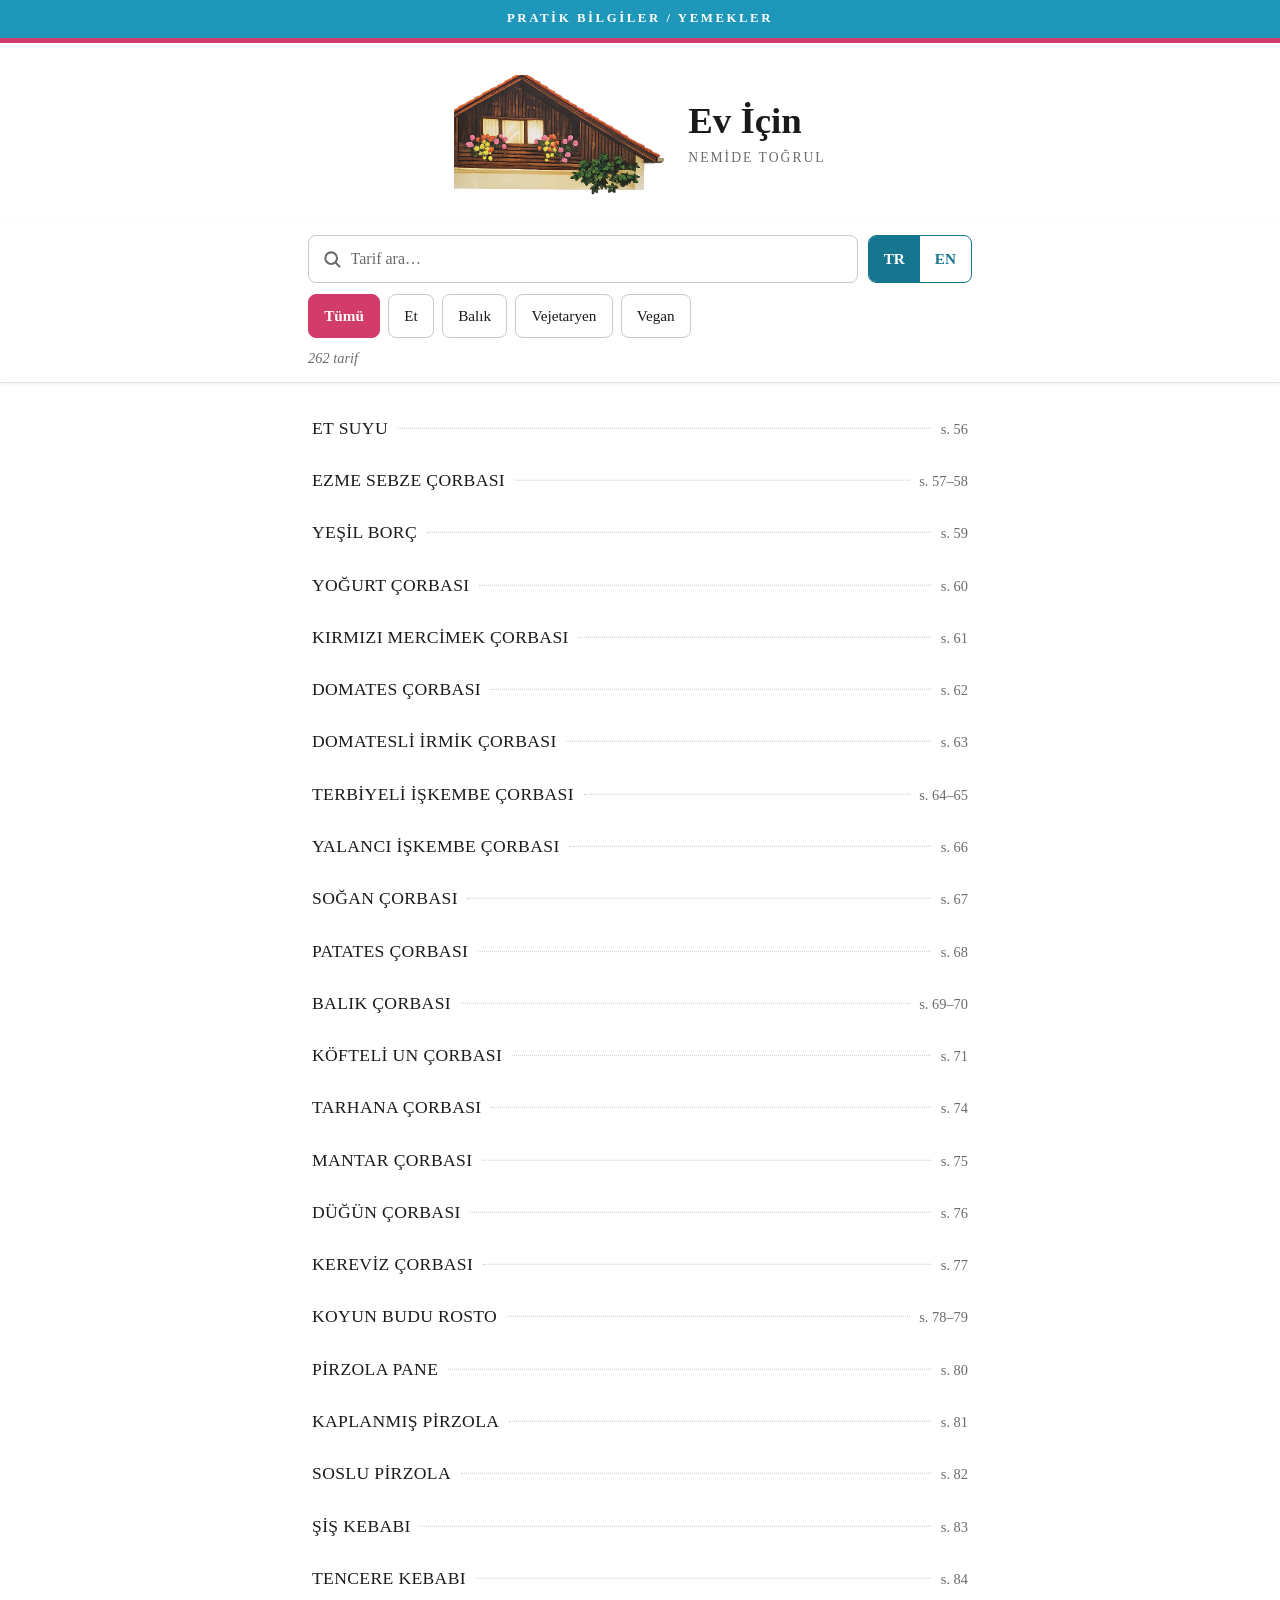
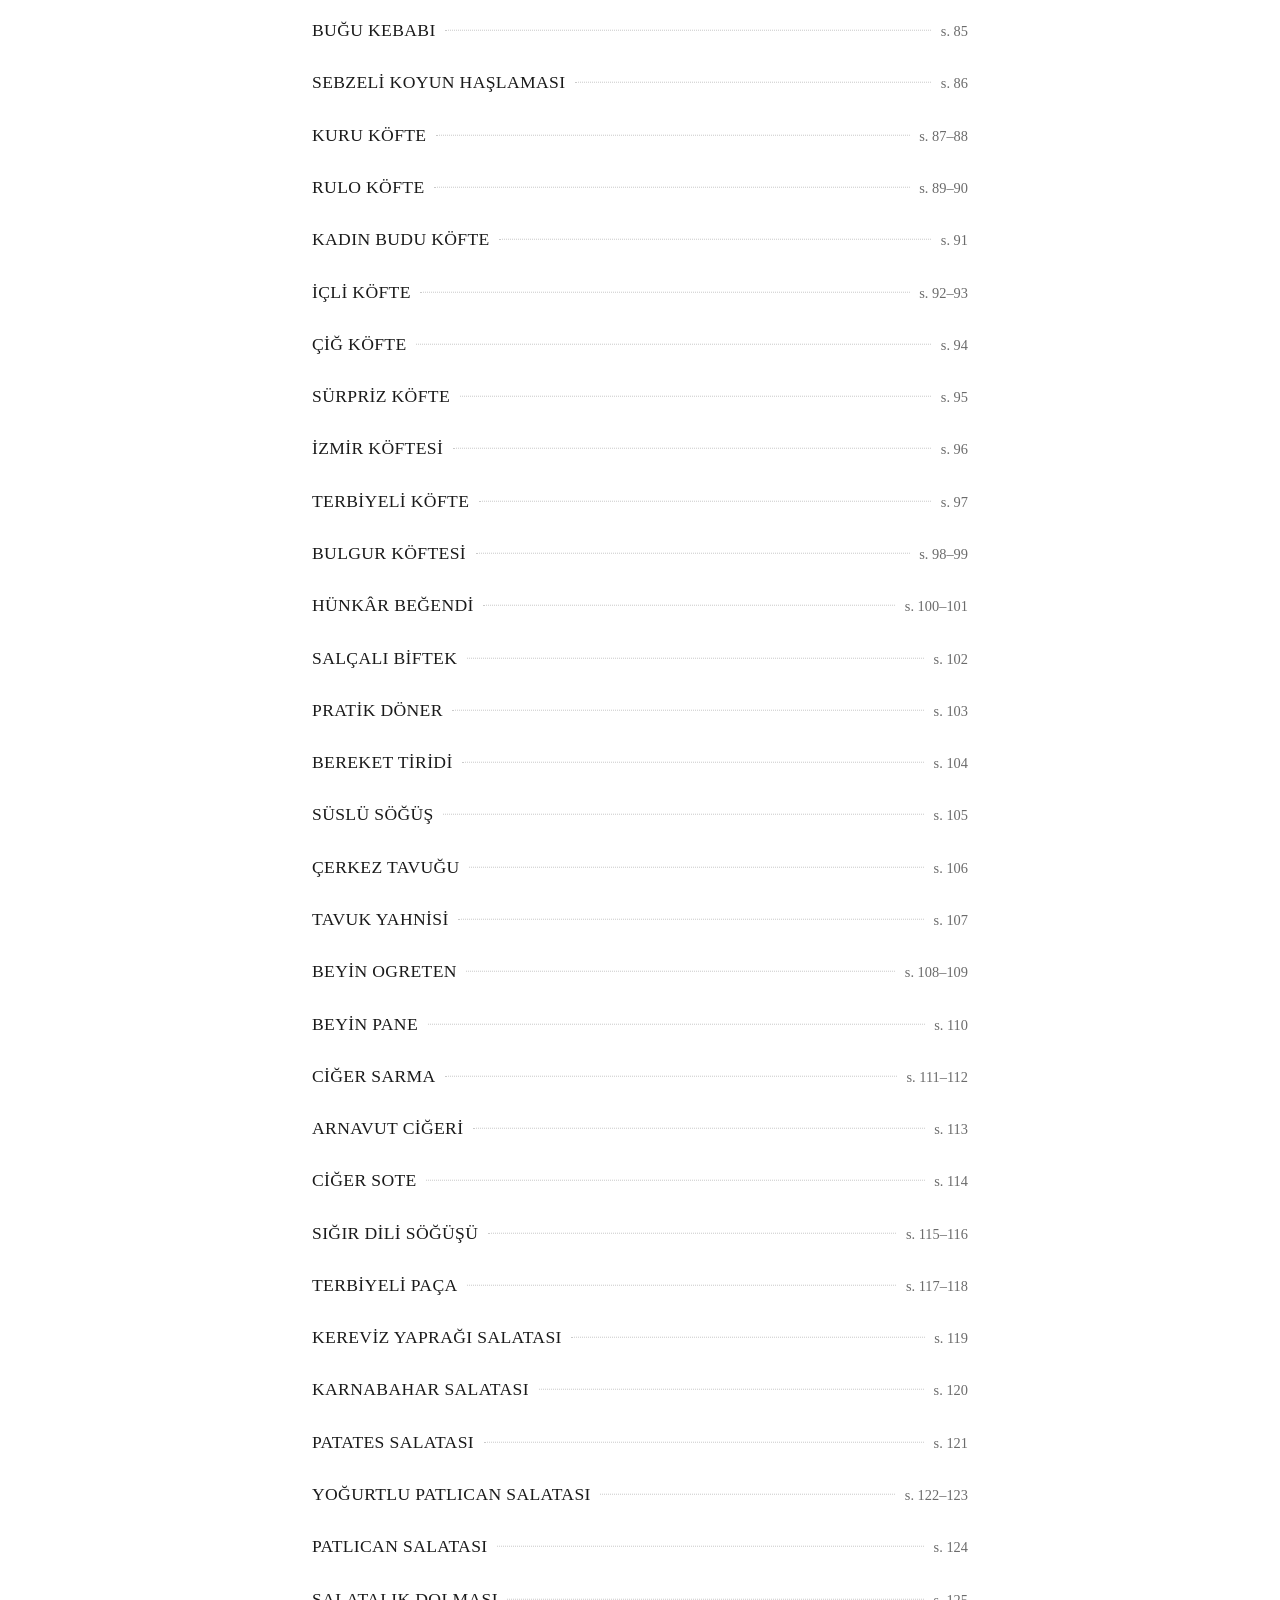
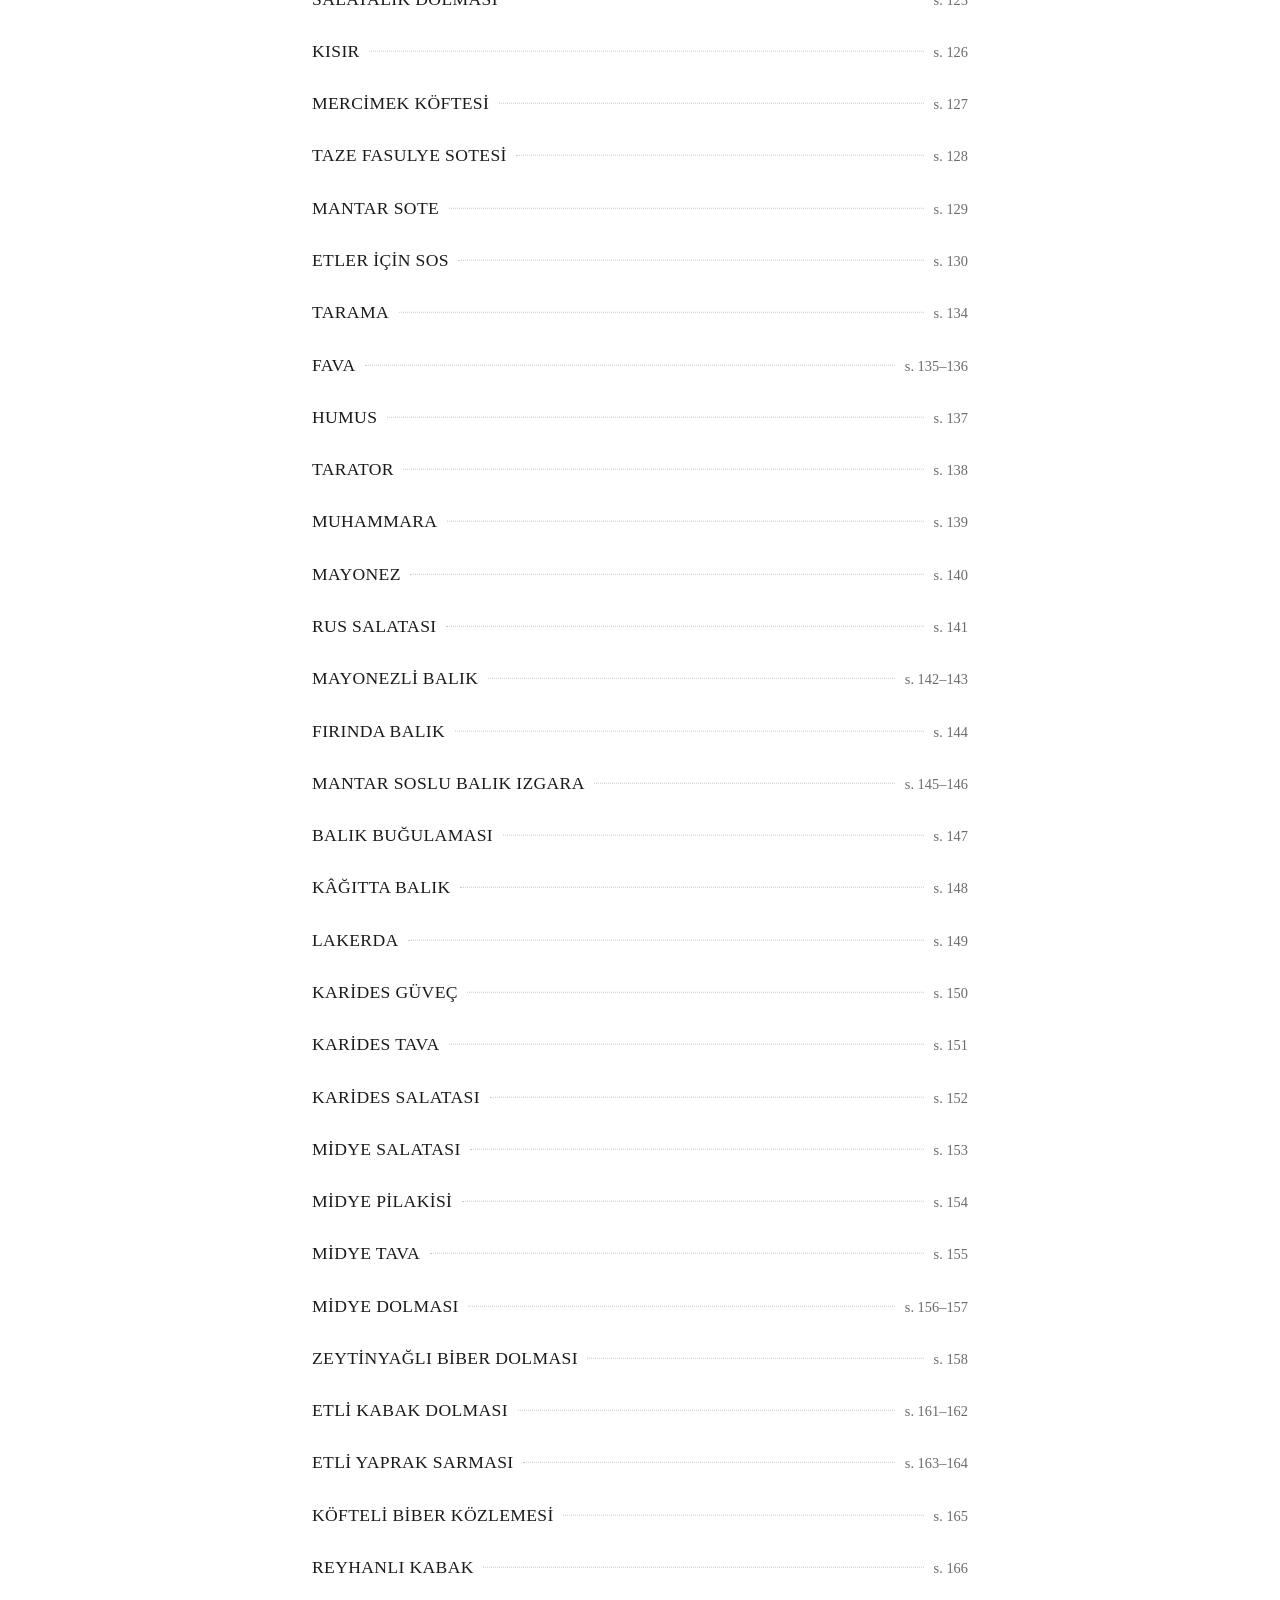
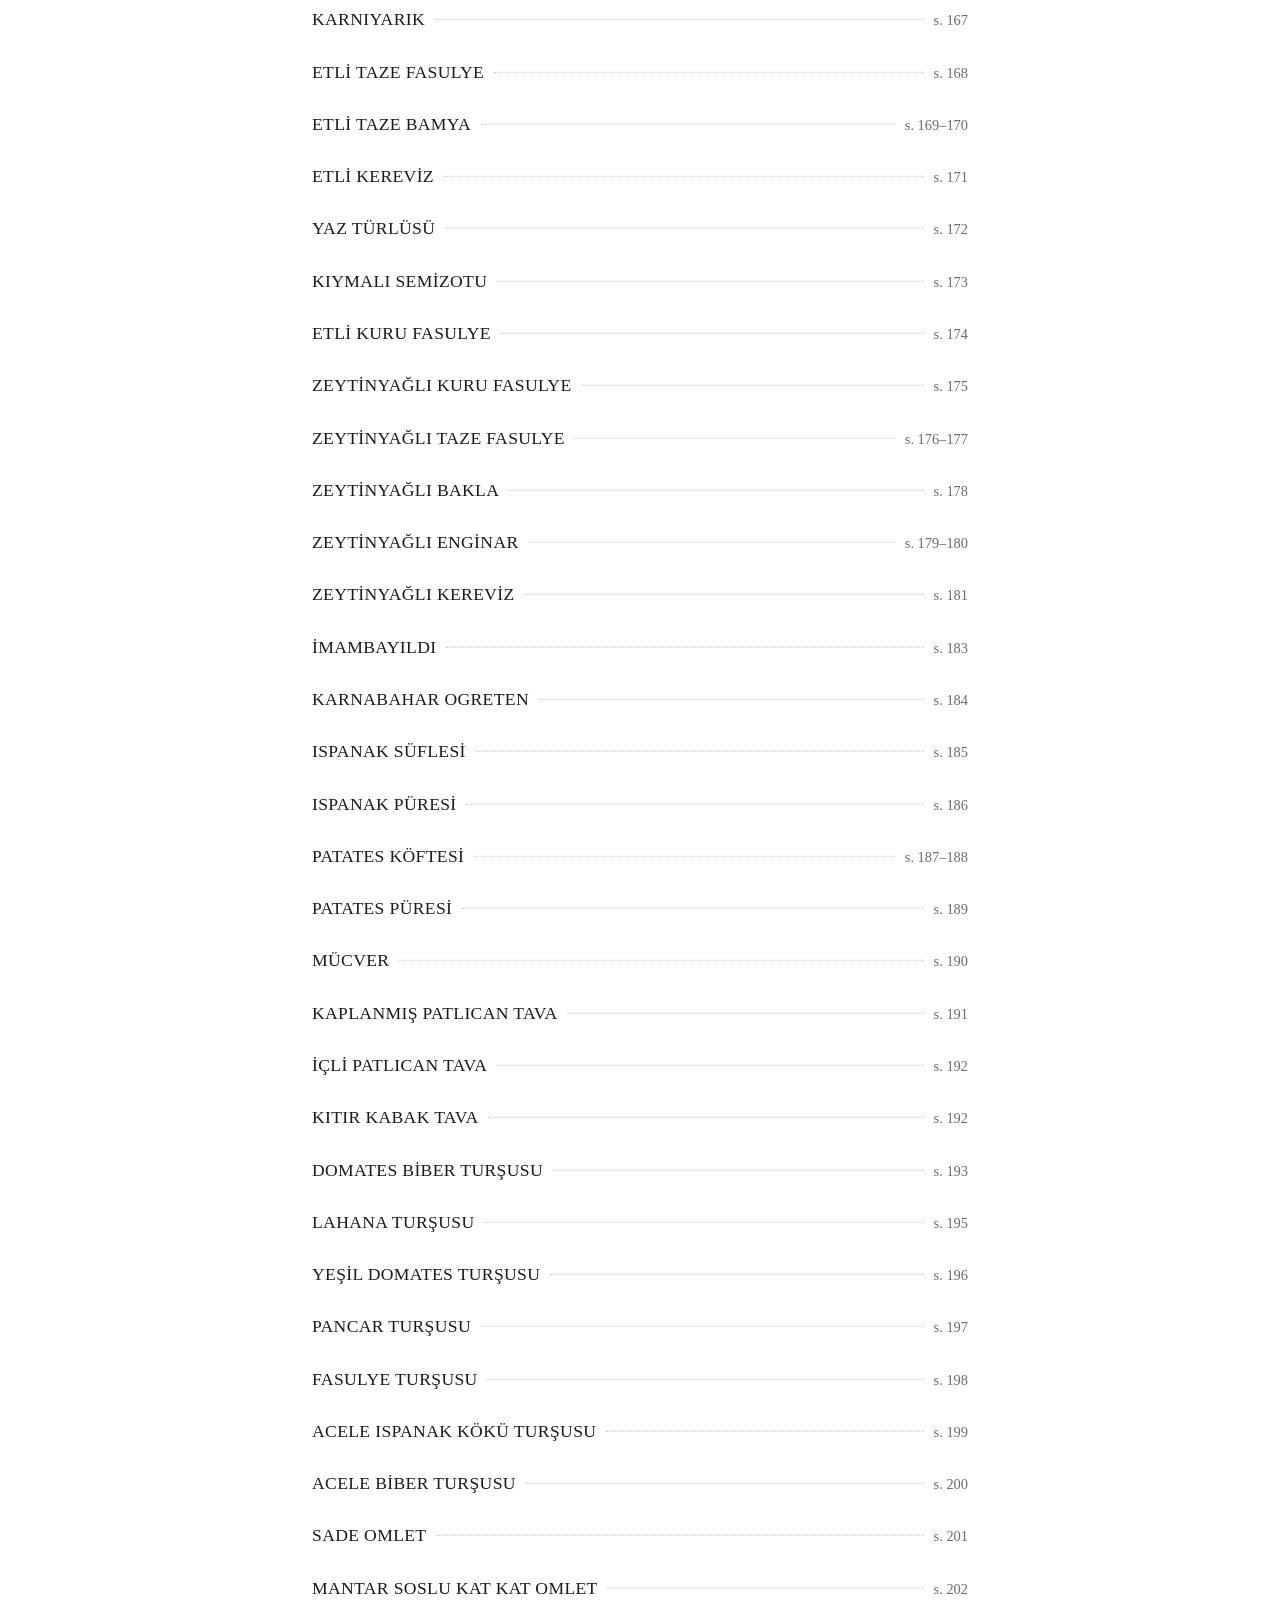
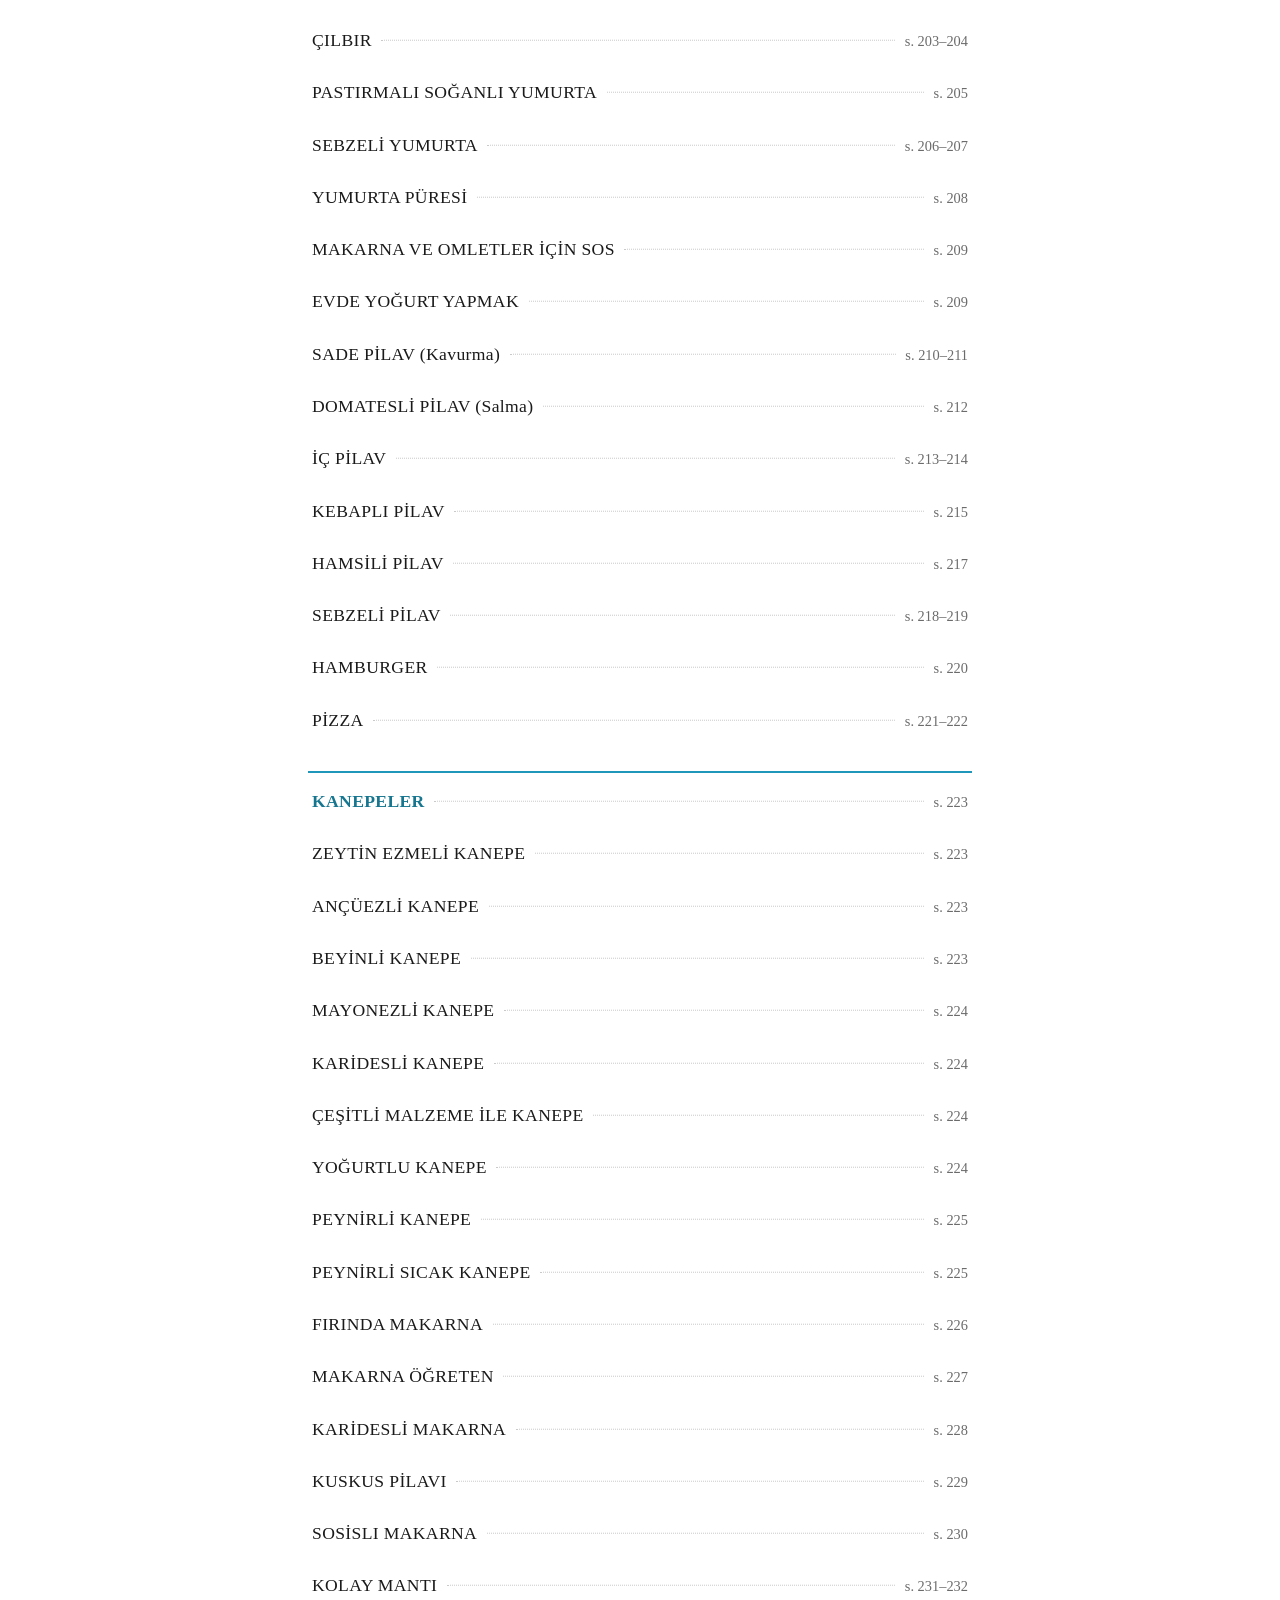
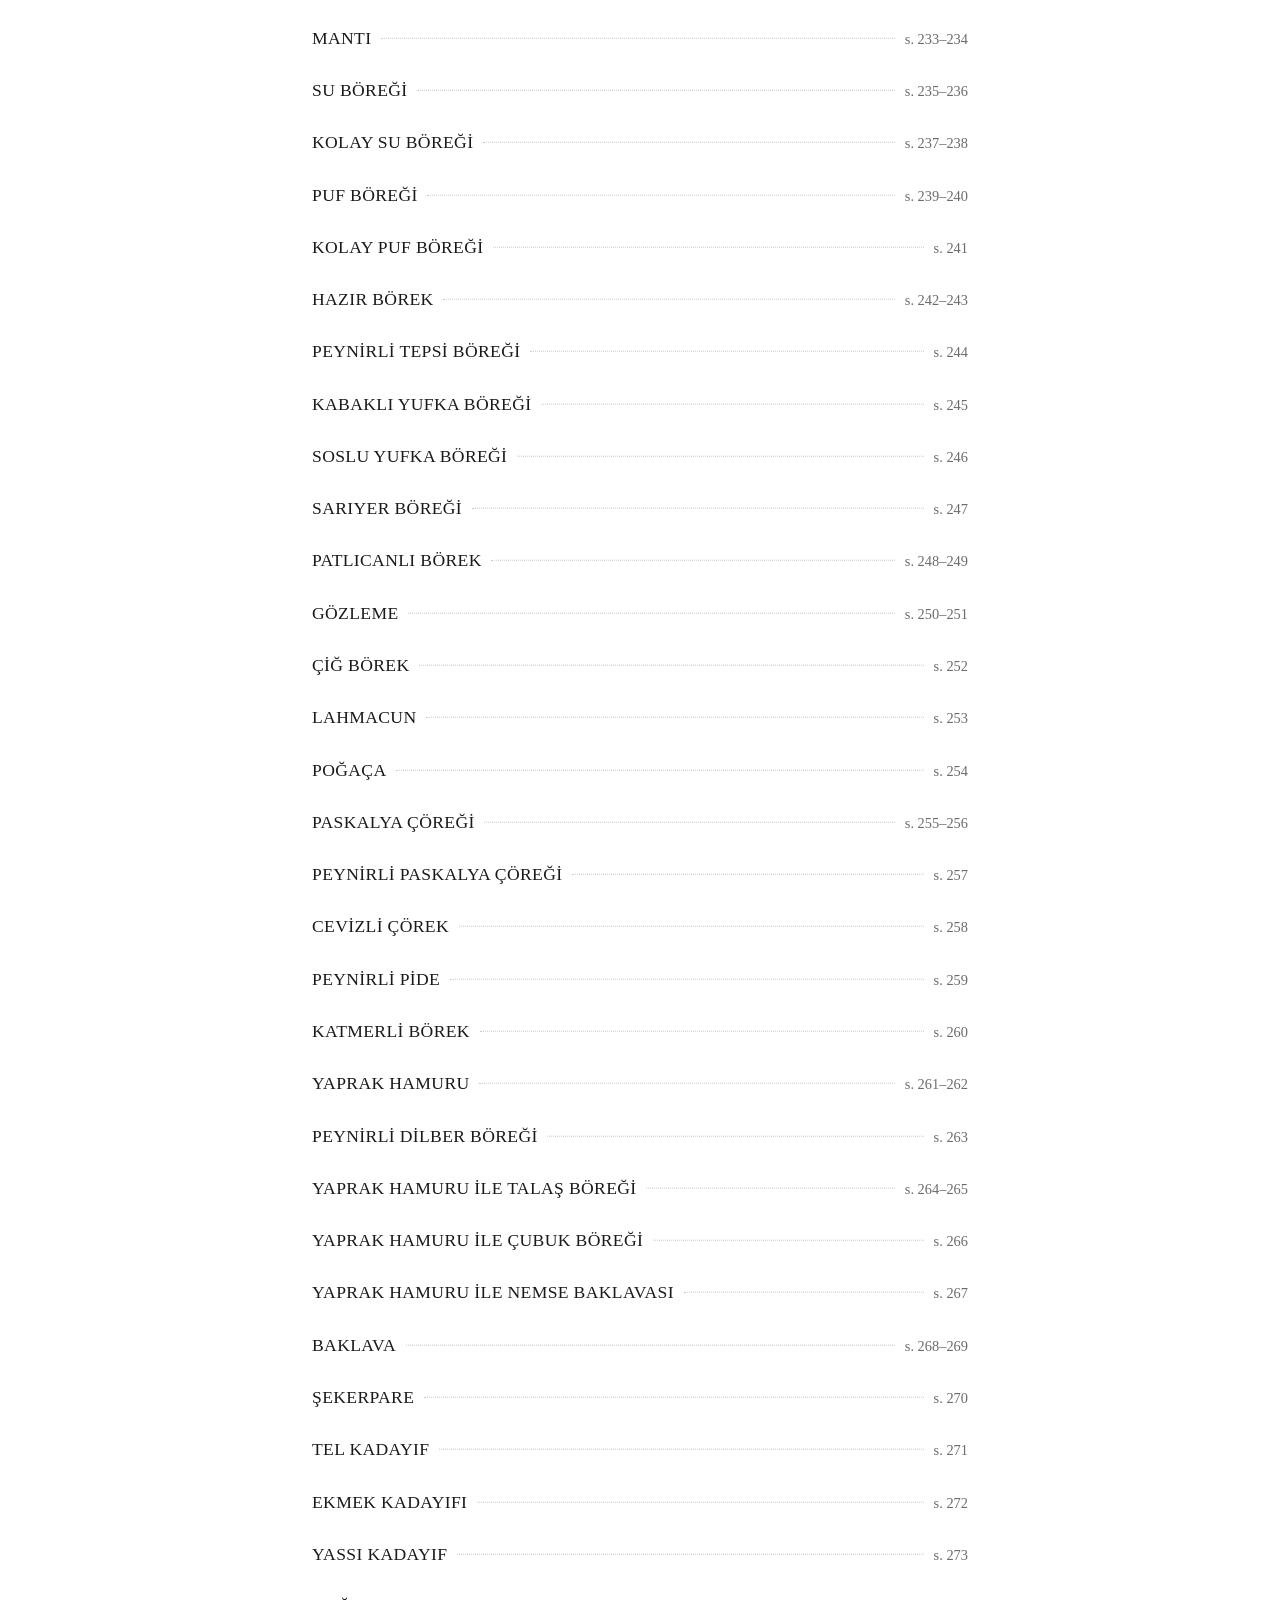
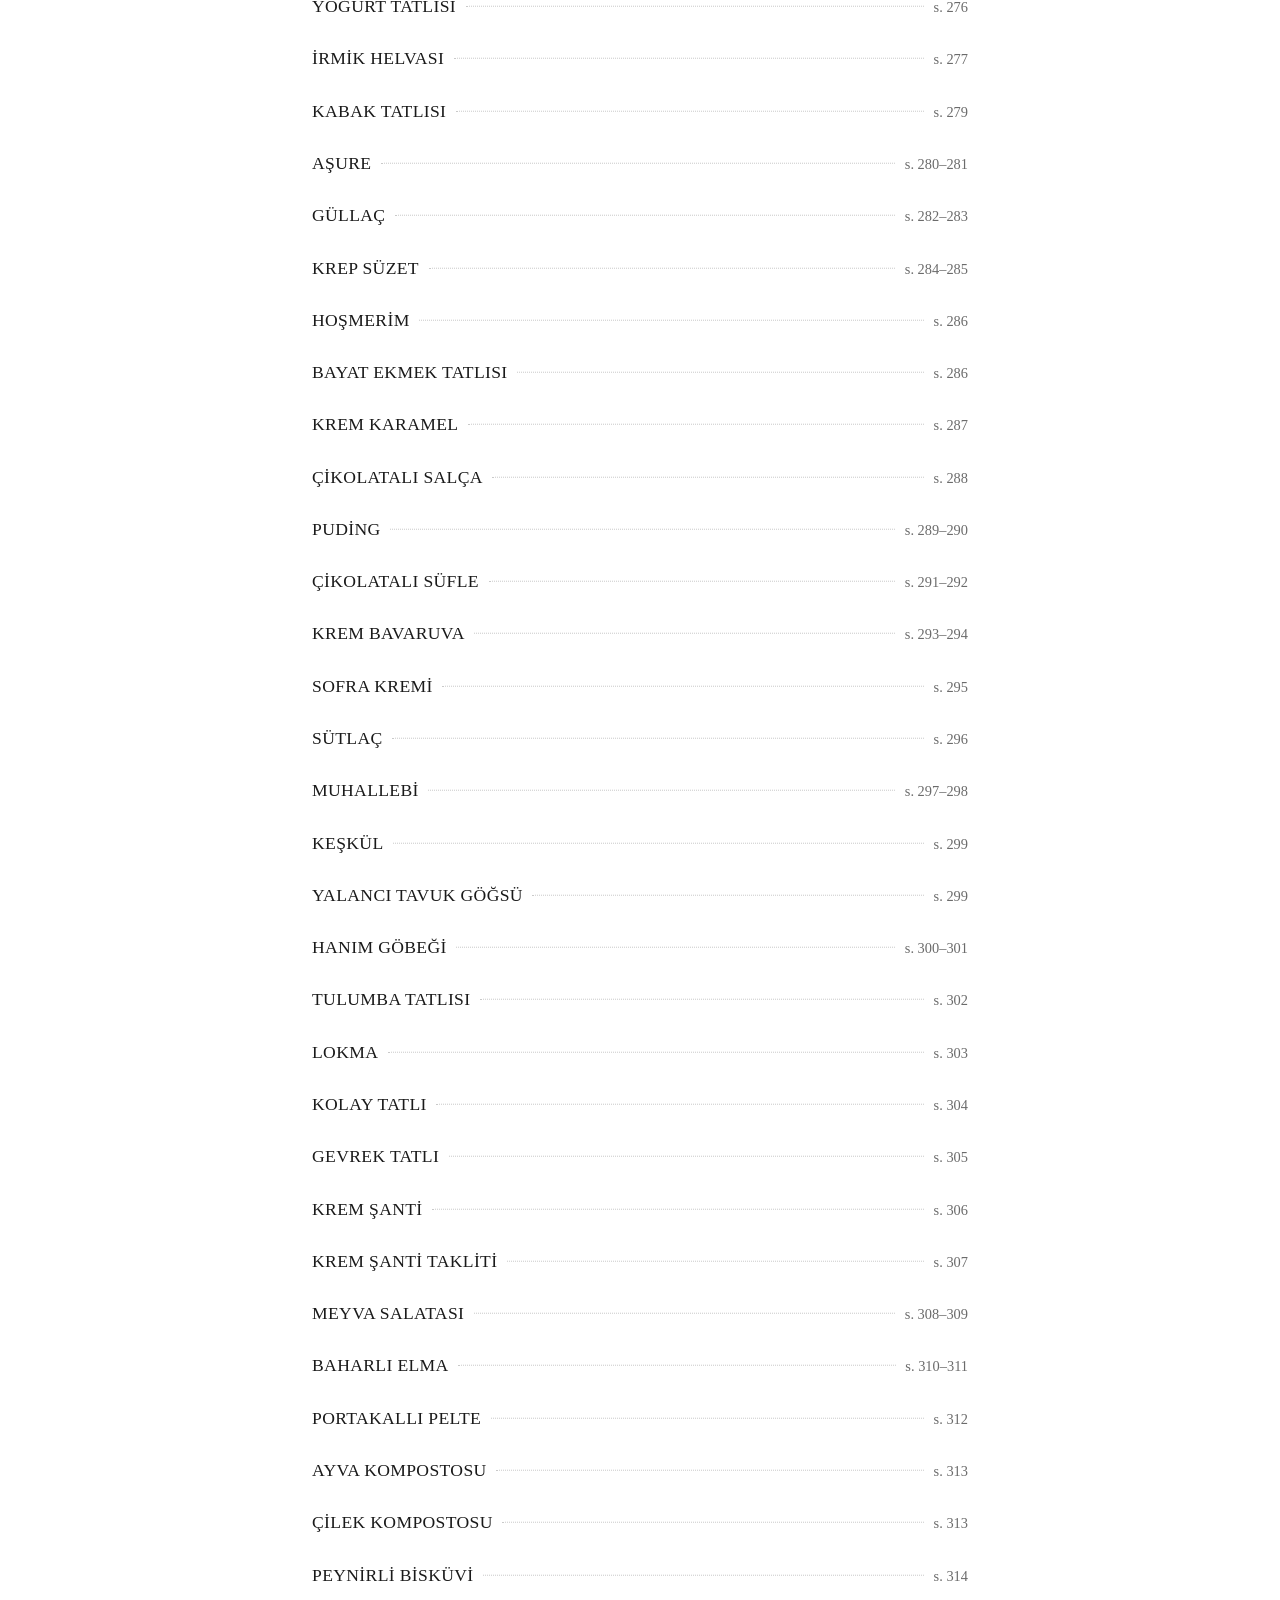
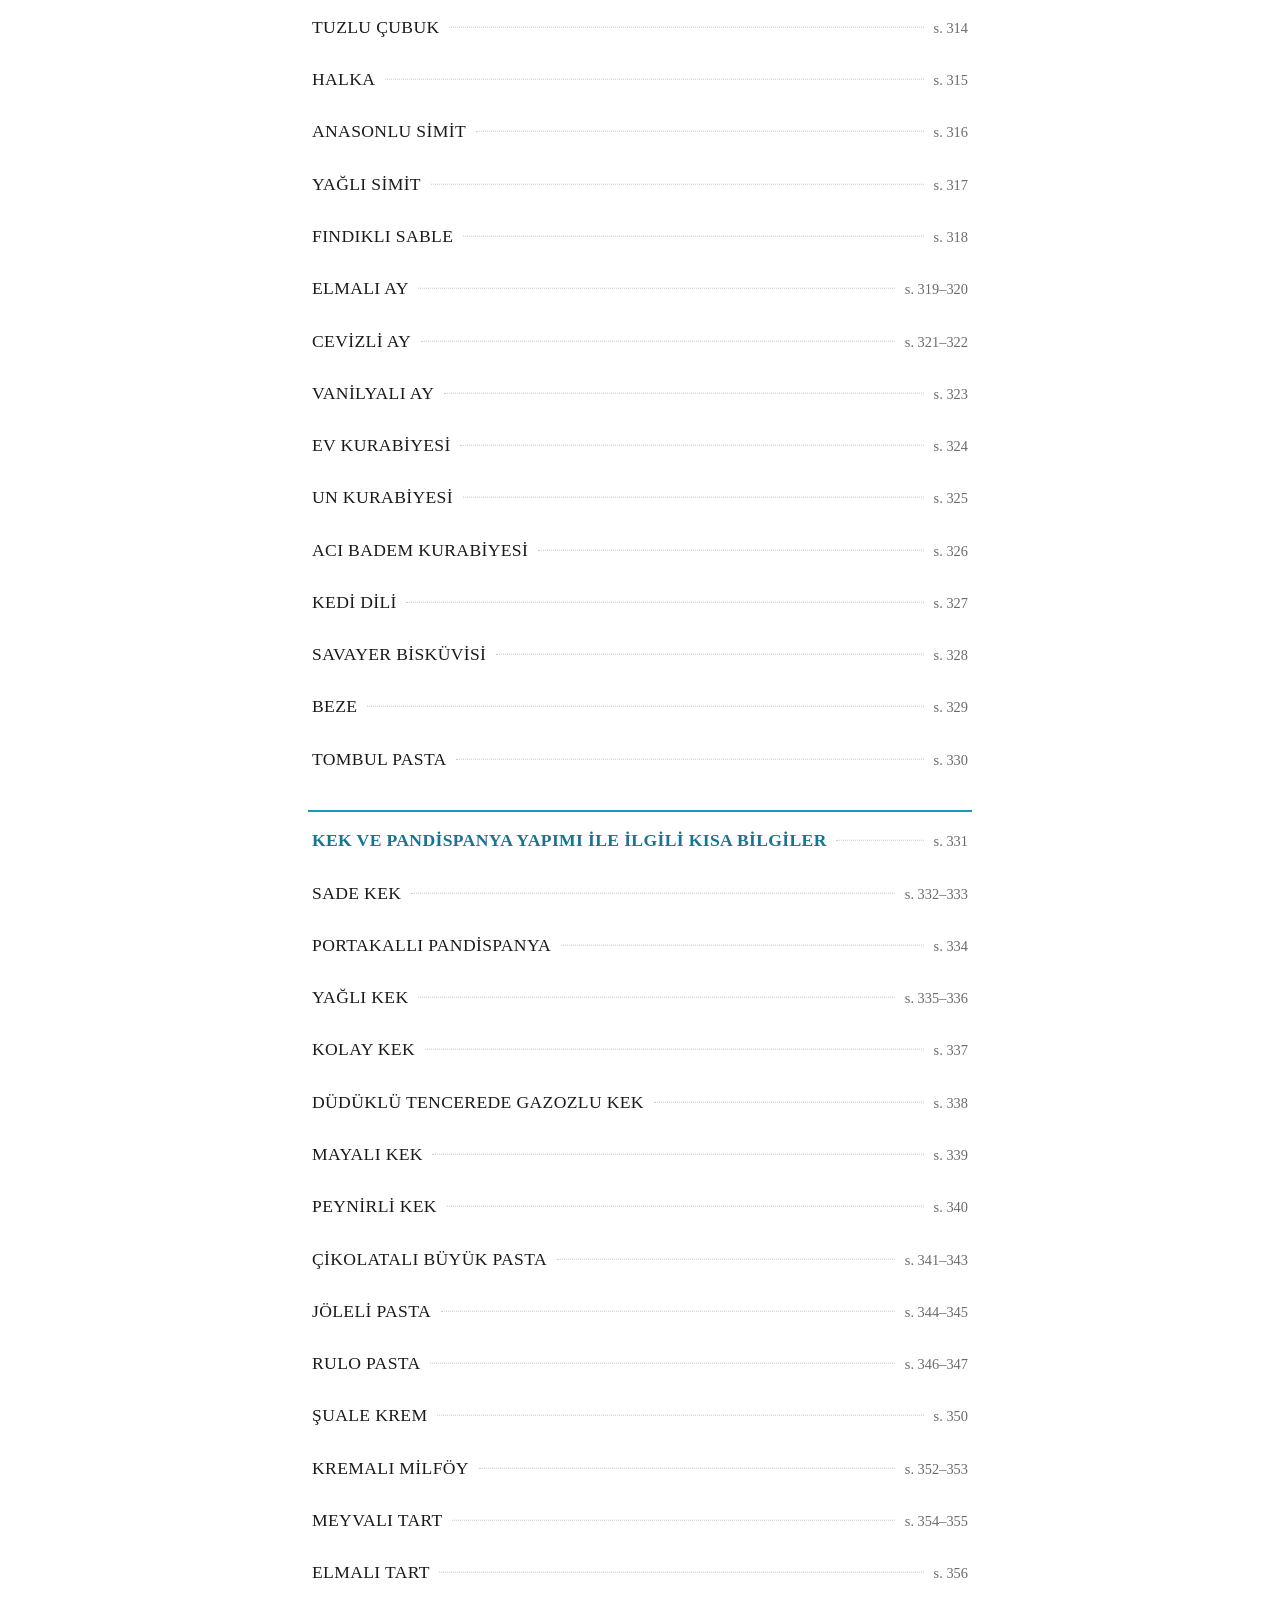
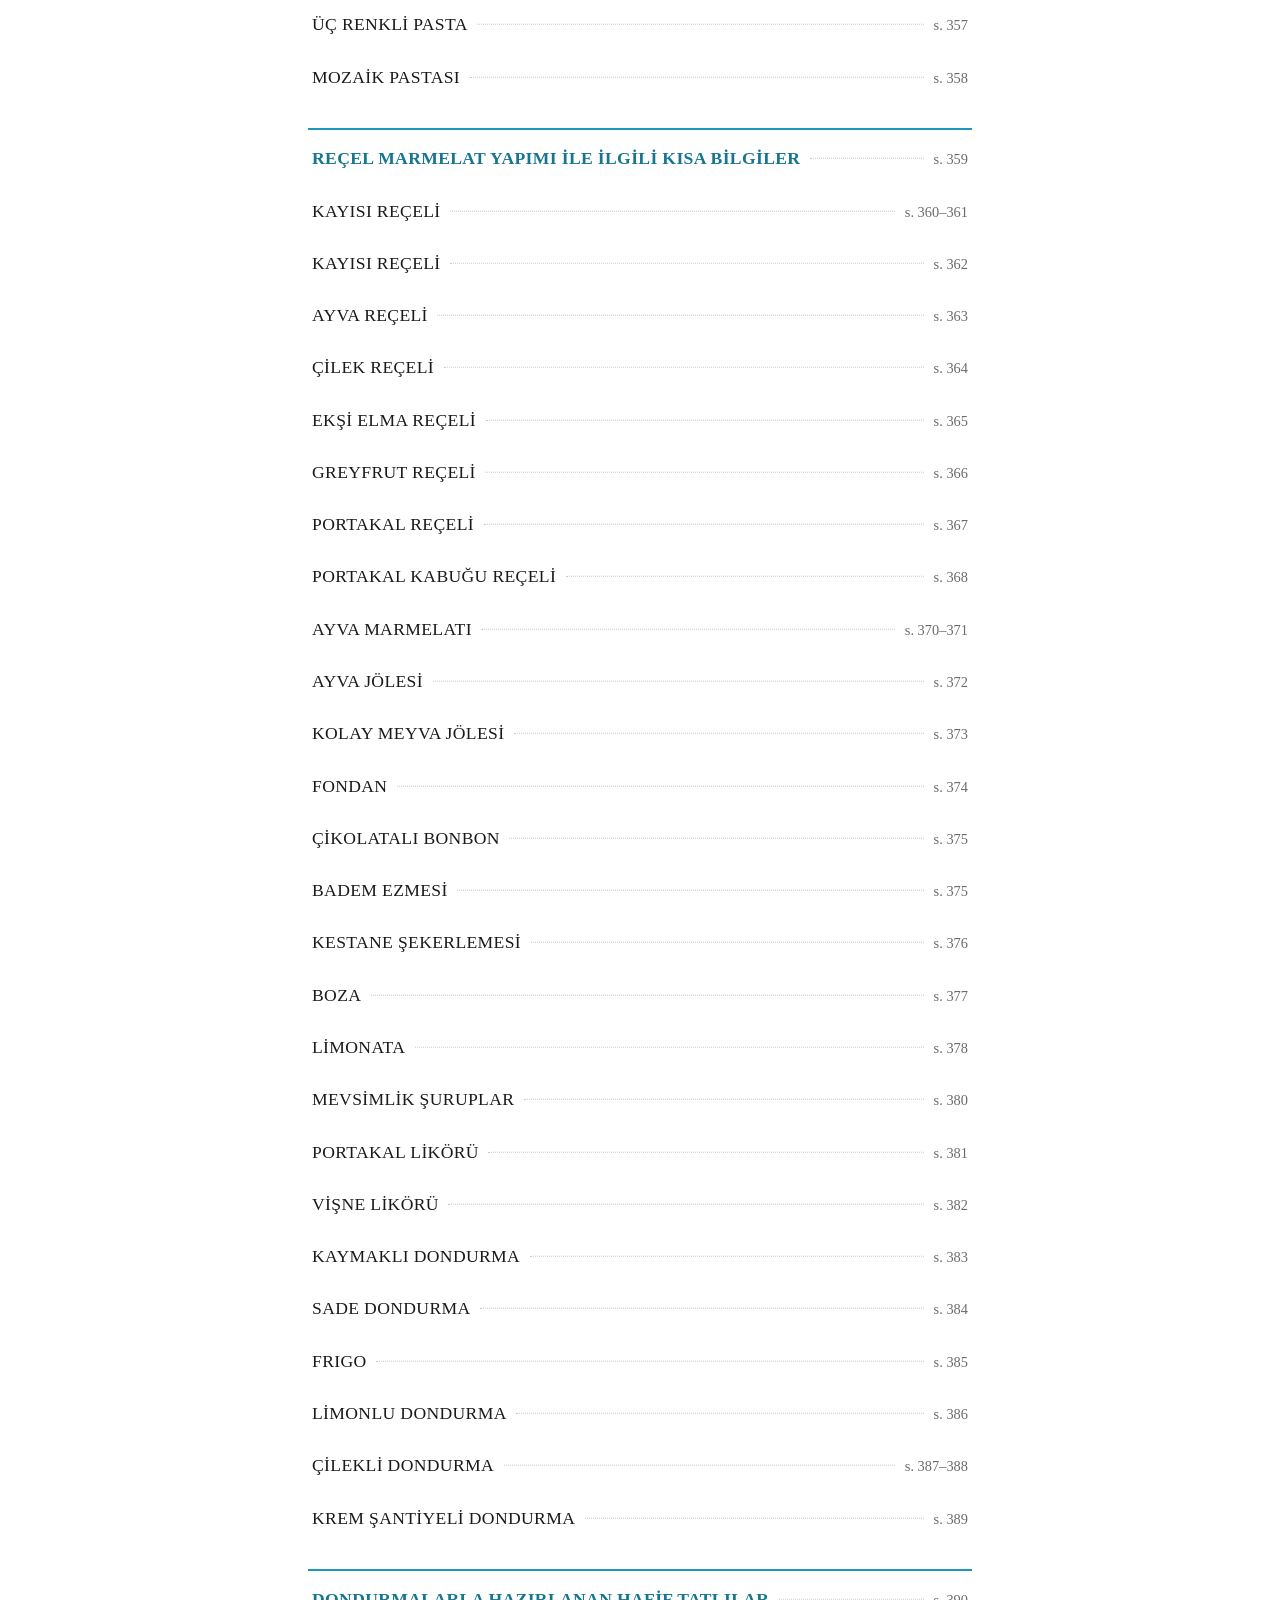
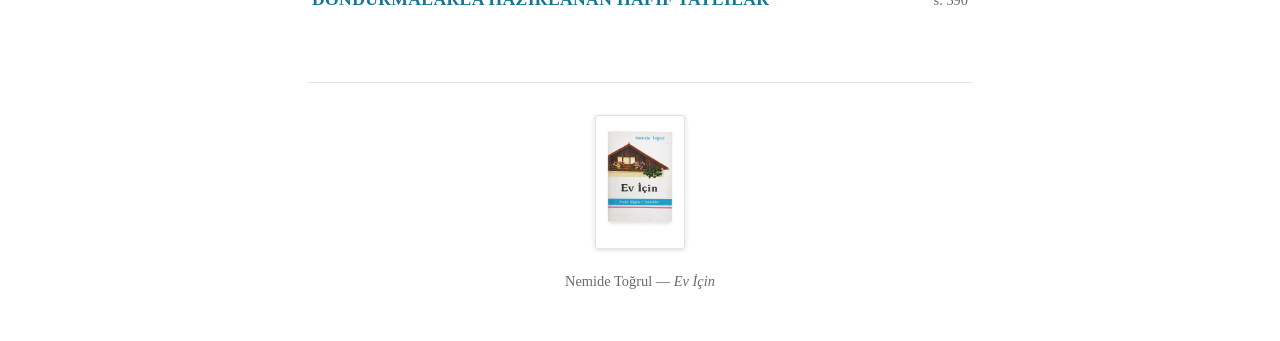
<file: index.html>
<!DOCTYPE html>
<html lang="tr">
<head>
  <meta charset="UTF-8">
  <meta name="viewport" content="width=device-width, initial-scale=1.0">
  <meta name="theme-color" content="#1f97ba">
  <title>Ev İçin</title>
  <link rel="stylesheet" href="style.css">
</head>
<body>
  <div class="band">Pratik Bilgiler / Yemekler</div>
  <div class="wrap">
    <header class="masthead">
      <img src="images/house.png" alt="" class="house-img" aria-hidden="true">
      <div>
        <h1>Ev İçin</h1>
        <p class="masthead-author">Nemide Toğrul</p>
      </div>
    </header>
  </div>

  <div class="toolbar">
    <div class="toolbar-inner">
      <div class="search-row">
        <div class="search-box" role="search">
          <svg class="search-icon" width="20" height="20" viewBox="0 0 24 24" fill="none" stroke="currentColor" stroke-width="2.5" stroke-linecap="round" aria-hidden="true">
            <circle cx="11" cy="11" r="7"></circle>
            <line x1="16.5" y1="16.5" x2="21" y2="21"></line>
          </svg>
          <input type="search" id="search" autocomplete="off" placeholder="Tarif ara…" aria-label="Tarif ara">
          <button type="button" id="search-clear" class="search-clear" aria-label="Aramayı temizle">×</button>
        </div>
        <div class="lang-switch" role="group" aria-label="Dil / Language">
          <button id="btn-tr" class="lang-btn active" aria-pressed="true">TR</button>
          <button id="btn-en" class="lang-btn" aria-pressed="false">EN</button>
        </div>
      </div>
      <div class="filter-row" role="group" aria-label="Yemek türü">
        <button class="filter-btn active" data-filter="all">Tümü</button>
        <button class="filter-btn" data-filter="meat">Et</button>
        <button class="filter-btn" data-filter="fish">Balık</button>
        <button class="filter-btn" data-filter="vegetarian">Vejetaryen</button>
        <button class="filter-btn" data-filter="vegan">Vegan</button>
      </div>
      <p class="result-count" id="result-count" aria-live="polite"></p>
    </div>
  </div>

  <div class="wrap">
    <main>
      <nav class="toc" aria-labelledby="result-count">
        <ol id="recipe-list">
          <li class="loading">Yükleniyor… / Loading…</li>
        </ol>
      </nav>
    </main>
    <footer class="book-footer">
      <img src="images/cover.png" alt="Ev İçin — kitap kapağı" class="cover-thumb" width="90">
      <p>Nemide Toğrul — <em>Ev İçin</em></p>
    </footer>
  </div>

  <script>
    let allRecipes = [];
    let currentLang = 'tr';
    let currentFilter = 'all';
    let currentQuery = '';

    const STRINGS = {
      tr: {
        searchPlaceholder: 'Tarif ara…',
        searchLabel: 'Tarif ara',
        clearLabel: 'Aramayı temizle',
        filterGroup: 'Yemek türü',
        count: n => n === 1 ? '1 tarif' : `${n} tarif`,
        empty: 'Aradığınız tarif bulunamadı.',
        reset: 'Aramayı temizle',
        loadError: 'Tarif listesi yüklenemedi.',
      },
      en: {
        searchPlaceholder: 'Search recipes…',
        searchLabel: 'Search recipes',
        clearLabel: 'Clear search',
        filterGroup: 'Type of dish',
        count: n => n === 1 ? '1 recipe' : `${n} recipes`,
        empty: 'No recipes match your search.',
        reset: 'Clear search',
        loadError: 'Could not load the recipe list.',
      },
    };

    const filterLabels = {
      all:         { tr: 'Tümü',       en: 'All' },
      meat:        { tr: 'Et',         en: 'Meat' },
      fish:        { tr: 'Balık',      en: 'Fish' },
      vegetarian:  { tr: 'Vejetaryen', en: 'Vegetarian' },
      vegan:       { tr: 'Vegan',      en: 'Vegan' },
    };

    try {
      currentLang = localStorage.getItem('evicin-lang') || 'tr';
    } catch (e) {}

    // Fold Turkish diacritics so "corba" finds "ÇORBASI" and vice versa.
    function fold(s) {
      return (s || '')
        .toLocaleLowerCase('tr')
        .replace(/ı/g, 'i')
        .replace(/ş/g, 's')
        .replace(/ğ/g, 'g')
        .replace(/ç/g, 'c')
        .replace(/ö/g, 'o')
        .replace(/ü/g, 'u')
        .normalize('NFD')
        .replace(/[̀-ͯ]/g, '');
    }

    function matchesQuery(r) {
      if (!currentQuery) return true;
      const q = fold(currentQuery);
      return fold(r.name_tr).includes(q) || fold(r.name_en).includes(q);
    }

    function matchesFilter(r) {
      return currentFilter === 'all' || (r.tags || []).includes(currentFilter);
    }

    function pageLabel(r) {
      return r.page_end ? `${r.page}–${r.page_end}` : `${r.page}`;
    }

    function displayName(r) {
      return currentLang === 'tr' ? r.name_tr : r.name_en;
    }

    function render() {
      const t = STRINGS[currentLang];
      const visible = allRecipes.filter(r => matchesQuery(r) && matchesFilter(r));
      const recipeCount = visible.filter(r => r.kind !== 'section').length;
      document.getElementById('result-count').textContent = t.count(recipeCount);

      const list = document.getElementById('recipe-list');
      if (recipeCount === 0) {
        list.innerHTML = `
          <li class="toc-empty">
            <p>${t.empty}</p>
            <button type="button" class="btn-reset" id="btn-reset">${t.reset}</button>
          </li>`;
        document.getElementById('btn-reset').addEventListener('click', resetFilters);
        return;
      }

      list.innerHTML = visible.map(r => `
        <li${r.kind === 'section' ? ' class="toc-section"' : ''}>
          <a href="recipe.html?id=${r.slug}">
            <span class="recipe-name">${displayName(r)}</span>
            <span class="leader" aria-hidden="true"></span>
            <span class="page-num">${currentLang === 'tr' ? 's.' : 'p.'} ${pageLabel(r)}</span>
          </a>
        </li>
      `).join('');
    }

    function resetFilters() {
      currentQuery = '';
      currentFilter = 'all';
      const input = document.getElementById('search');
      input.value = '';
      document.getElementById('search-clear').classList.remove('visible');
      document.querySelectorAll('.filter-btn').forEach(b =>
        b.classList.toggle('active', b.dataset.filter === 'all'));
      render();
      input.focus();
    }

    function setLang(lang) {
      currentLang = lang;
      try { localStorage.setItem('evicin-lang', lang); } catch (e) {}
      document.documentElement.lang = lang;
      const t = STRINGS[lang];

      document.getElementById('btn-tr').classList.toggle('active', lang === 'tr');
      document.getElementById('btn-en').classList.toggle('active', lang === 'en');
      document.getElementById('btn-tr').setAttribute('aria-pressed', lang === 'tr');
      document.getElementById('btn-en').setAttribute('aria-pressed', lang === 'en');

      const input = document.getElementById('search');
      input.placeholder = t.searchPlaceholder;
      input.setAttribute('aria-label', t.searchLabel);
      document.getElementById('search-clear').setAttribute('aria-label', t.clearLabel);
      document.querySelector('.filter-row').setAttribute('aria-label', t.filterGroup);
      document.querySelectorAll('.filter-btn').forEach(btn => {
        btn.textContent = filterLabels[btn.dataset.filter][lang];
      });
      render();
    }

    document.getElementById('btn-tr').addEventListener('click', () => setLang('tr'));
    document.getElementById('btn-en').addEventListener('click', () => setLang('en'));

    document.querySelector('.filter-row').addEventListener('click', e => {
      const btn = e.target.closest('.filter-btn');
      if (!btn) return;
      document.querySelectorAll('.filter-btn').forEach(b => b.classList.remove('active'));
      btn.classList.add('active');
      currentFilter = btn.dataset.filter;
      render();
    });

    const searchInput = document.getElementById('search');
    const searchClear = document.getElementById('search-clear');

    searchInput.addEventListener('input', () => {
      currentQuery = searchInput.value.trim();
      searchClear.classList.toggle('visible', currentQuery.length > 0);
      render();
    });

    searchClear.addEventListener('click', () => {
      searchInput.value = '';
      currentQuery = '';
      searchClear.classList.remove('visible');
      render();
      searchInput.focus();
    });

    // Apply persisted language to controls before fetch
    setLang(currentLang);

    fetch('index.json')
      .then(r => r.json())
      .then(recipes => {
        allRecipes = recipes;
        render();
      })
      .catch(() => {
        document.getElementById('recipe-list').innerHTML =
          `<li class="error">${STRINGS[currentLang].loadError}</li>`;
      });
  </script>
</body>
</html>
</file>
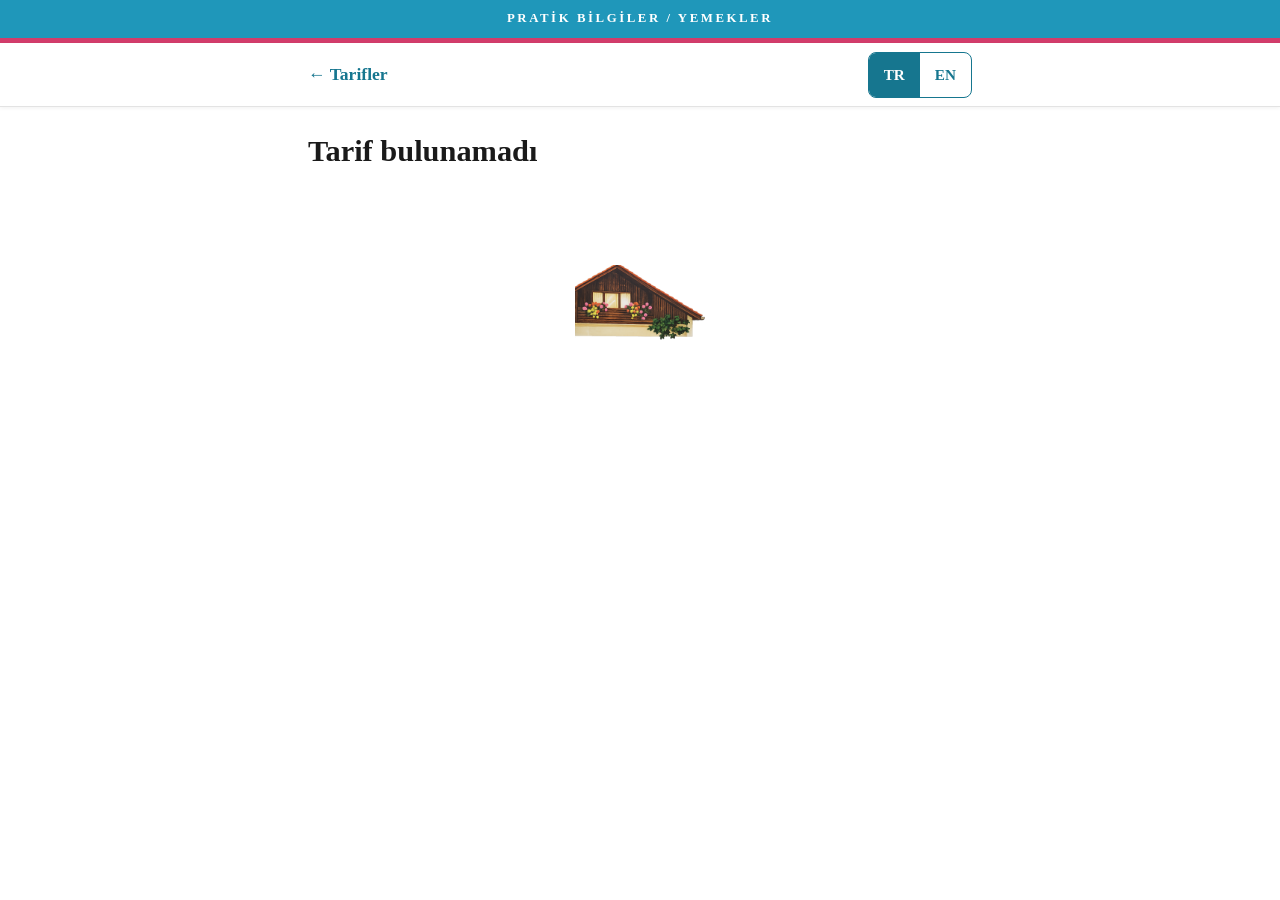
<file: recipe.html>
<!DOCTYPE html>
<html lang="tr">
<head>
  <meta charset="UTF-8">
  <meta name="viewport" content="width=device-width, initial-scale=1.0">
  <meta name="theme-color" content="#1f97ba">
  <title>Ev İçin</title>
  <link rel="stylesheet" href="style.css">
</head>
<body>
  <div class="band">Pratik Bilgiler / Yemekler</div>
  <header class="topbar">
    <div class="topbar-inner">
      <a class="back-link" href="index.html" id="back-link">← Tarifler</a>
      <span class="topbar-spacer"></span>
      <nav class="page-nav" id="page-nav" aria-label="Recipe navigation" style="display: contents;"></nav>
      <div class="lang-switch" role="group" aria-label="Dil / Language" id="lang-switch"></div>
    </div>
  </header>
  <div class="wrap">
    <h1 class="recipe-title" id="title">…</h1>
    <p class="recipe-meta" id="meta"></p>
    <main id="content"></main>
    <nav class="bottom-nav" id="bottom-nav" aria-label="Previous and next recipe"></nav>
    <footer class="colophon">
      <img src="images/house.png" alt="" aria-hidden="true">
    </footer>
  </div>
  <script>
    const params = new URLSearchParams(window.location.search);
    const id = params.get('id');
    let lang;
    if (params.has('lang')) {
      lang = params.get('lang') === 'en' ? 'en' : 'tr';
    } else {
      try { lang = localStorage.getItem('evicin-lang') || 'tr'; } catch (e) { lang = 'tr'; }
    }
    try { localStorage.setItem('evicin-lang', lang); } catch (e) {}
    const suffix = lang === 'tr' ? '_tr' : '_en';

    document.documentElement.lang = lang;

    const STRINGS = lang === 'tr'
      ? { back: '← Tarifler', ingredients: 'Malzemeler', instructions: 'İşlemler', notes: 'Notlar',
          variation: 'Çeşit', page: 's.', inBook: 'Kitapta', prev: 'Önceki', next: 'Sonraki',
          notFound: 'Tarif bulunamadı', loadError: 'Bu tarif yüklenemedi.' }
      : { back: '← Recipes', ingredients: 'Ingredients', instructions: 'Instructions', notes: 'Notes',
          variation: 'Variation', page: 'p.', inBook: 'In the book', prev: 'Previous', next: 'Next',
          notFound: 'Recipe not found', loadError: 'Could not load this recipe.' };

    document.getElementById('back-link').textContent = STRINGS.back;

    function langURL(targetLang) {
      const next = new URLSearchParams(window.location.search);
      next.set('lang', targetLang);
      return `?${next.toString()}`;
    }

    function recipeURL(slug) {
      const next = new URLSearchParams();
      next.set('id', slug);
      if (lang === 'en') next.set('lang', 'en');
      return `?${next.toString()}`;
    }

    function pageLabel(r) {
      return r.page_end ? `${r.page}–${r.page_end}` : `${r.page}`;
    }

    // Language switch is two links so it works as plain navigation
    document.getElementById('lang-switch').innerHTML = `
      <a class="lang-btn${lang === 'tr' ? ' active' : ''}" href="${langURL('tr')}" ${lang === 'tr' ? 'aria-current="true"' : ''}>TR</a>
      <a class="lang-btn${lang === 'en' ? ' active' : ''}" href="${langURL('en')}" ${lang === 'en' ? 'aria-current="true"' : ''}>EN</a>`;

    if (!id) {
      document.getElementById('title').textContent = STRINGS.notFound;
    } else {
      Promise.all([
        fetch(`recipes/${id}.json`).then(r => { if (!r.ok) throw new Error(); return r.json(); }),
        fetch('index.json').then(r => r.json())
      ])
        .then(([recipe, index]) => {
          render(recipe);
          renderNav(index);
        })
        .catch(() => {
          document.getElementById('title').textContent = STRINGS.notFound;
          document.getElementById('content').innerHTML = `<p>${STRINGS.loadError}</p>`;
        });
    }

    function render(r) {
      const name = r[`name${suffix}`];
      const ingredients = r[`ingredients${suffix}`];
      const instructions = r[`instructions${suffix}`];
      const notes = r[`notes${suffix}`];

      document.title = `${name} — Ev İçin`;
      document.getElementById('title').textContent = name;
      document.getElementById('meta').textContent =
        `${STRINGS.inBook}: ${STRINGS.page} ${pageLabel(r)}`;

      // Section-intro pages carry no recipe scaffolding — just a title and body paragraphs.
      if (r.kind === 'section') {
        const body = r[`body${suffix}`] || [];
        document.getElementById('content').innerHTML = `
        <section class="recipe-content section-intro">
          ${body.map(p => `<p>${p}</p>`).join('\n          ')}
        </section>`;
        return;
      }

      const hasIngredients = Array.isArray(ingredients) && ingredients.length > 0;
      let html = '<section class="recipe-content">';
      if (hasIngredients) {
        // Lines ending with ":" are group headers for multi-component
        // recipes (e.g. "Pandispanyanın Ölçüleri:"), not ingredients.
        const item = i => i.trim().endsWith(':')
          ? `<li class="ingredient-group">${i}</li>`
          : `<li>${i}</li>`;
        html += `
          <div class="ingredients-card">
            <h2>${STRINGS.ingredients}</h2>
            <ul>
              ${ingredients.map(item).join('\n              ')}
            </ul>
          </div>`;
      }
      html += `
          <h2 class="steps-heading">${STRINGS.instructions}</h2>
          <ol class="steps">
            ${instructions.map(s => `<li><span>${s}</span></li>`).join('\n            ')}
          </ol>`;

      if (notes) {
        const notesArr = Array.isArray(notes) ? notes : [notes];
        // Bold a short leading label like "Not:" / "GENEL BİLGİ:" / "NUTRITIONAL NOTE:"
        const label = n => n.replace(/^([^:.]{1,30}:)\s*/, '<strong>$1</strong> ');
        html += `
          <div class="notes-card">
            <h2>${STRINGS.notes}</h2>
            ${notesArr.map(n => `<p class="recipe-note">${label(n)}</p>`).join('\n            ')}
          </div>`;
      }

      if (r.variations && r.variations.length > 0) {
        r.variations.forEach(v => {
          const vname = v[`name${suffix}`];
          const vdesc = v[`description${suffix}`];
          html += `
          <h3>${STRINGS.variation}: ${vname}</h3>
          <p>${vdesc}</p>`;
        });
      }

      html += '\n        </section>';
      document.getElementById('content').innerHTML = html;
    }

    function renderNav(index) {
      const i = index.findIndex(r => r.slug === id);
      const prev = index[i - 1] ?? null;
      const next = index[i + 1] ?? null;
      const name = r => lang === 'tr' ? r.name_tr : r.name_en;

      document.getElementById('page-nav').innerHTML = `
        ${prev
          ? `<a class="nav-btn" href="${recipeURL(prev.slug)}" aria-label="${STRINGS.prev}: ${name(prev)}">←</a>`
          : '<span class="nav-btn disabled" aria-hidden="true">←</span>'}
        ${next
          ? `<a class="nav-btn" href="${recipeURL(next.slug)}" aria-label="${STRINGS.next}: ${name(next)}">→</a>`
          : '<span class="nav-btn disabled" aria-hidden="true">→</span>'}`;

      document.getElementById('bottom-nav').innerHTML = `
        ${prev
          ? `<a class="bnav bnav-prev" href="${recipeURL(prev.slug)}">
               <span class="bnav-label">← ${STRINGS.prev}</span>
               <span class="bnav-name">${name(prev)}</span>
             </a>`
          : '<span class="bnav bnav-empty"></span>'}
        ${next
          ? `<a class="bnav bnav-next" href="${recipeURL(next.slug)}">
               <span class="bnav-label">${STRINGS.next} →</span>
               <span class="bnav-name">${name(next)}</span>
             </a>`
          : '<span class="bnav bnav-empty"></span>'}`;
    }
  </script>
</body>
</html>
</file>
<file: style.css>
/* ============================================================
   Ev İçin — minimalist design
   White paper, plain Georgia, and the two colors of the book's
   cover (blue band, magenta strip) used only as accents.
   Readability first: large type, 44px+ touch targets, controls
   always visible in a sticky toolbar.
   ============================================================ */

:root {
  --bg: #ffffff;
  --ink: #1a1a1a;
  --muted: #6b6b6b;
  --line: #e3e3e3;
  --line-dark: #c9c9c9;
  --blue: #1f97ba;
  --blue-dark: #16768f;
  --magenta: #d23c6b;
  --magenta-dark: #b32a56;
}

*, *::before, *::after {
  box-sizing: border-box;
}

html {
  -webkit-text-size-adjust: 100%;
}

body {
  font-family: Georgia, 'Times New Roman', serif;
  font-size: 1.1rem;
  line-height: 1.7;
  color: var(--ink);
  background: var(--bg);
  margin: 0;
  padding-bottom: 3rem;
}

.wrap {
  max-width: 44rem;
  margin: 0 auto;
  padding: 0 1.25rem;
}

a {
  color: var(--blue-dark);
}

:focus-visible {
  outline: 3px solid var(--blue);
  outline-offset: 2px;
  border-radius: 4px;
}

/* ---------------- Cover band ---------------- */
/* The blue strip from the book's cover, magenta rule beneath it */

.band {
  background: var(--blue);
  color: #fff;
  text-align: center;
  font-size: 0.8rem;
  font-weight: bold;
  letter-spacing: 0.2em;
  text-transform: uppercase;
  padding: 0.5rem 1rem;
  border-bottom: 5px solid var(--magenta);
}

/* ---------------- Masthead (index) ---------------- */

.masthead {
  display: flex;
  align-items: center;
  justify-content: center;
  gap: 1.5rem;
  padding: 2rem 0 1.75rem;
}

.house-img {
  width: clamp(150px, 40vw, 210px);
  height: auto;
  flex-shrink: 0;
}

.cover-thumb {
  width: 90px;
  height: auto;
  border: 1px solid var(--line);
  border-radius: 3px;
  box-shadow: 0 1px 5px rgba(0, 0, 0, 0.15);
}

.masthead h1 {
  font-size: 2.3rem;
  line-height: 1.1;
  margin: 0;
}

.masthead-author {
  margin: 0.3rem 0 0;
  font-size: 0.85rem;
  letter-spacing: 0.15em;
  text-transform: uppercase;
  color: var(--muted);
}

/* ---------------- Sticky toolbar ---------------- */

.toolbar {
  position: sticky;
  top: 0;
  z-index: 10;
  background: var(--bg);
  border-bottom: 1px solid var(--line);
  box-shadow: 0 1px 4px rgba(0, 0, 0, 0.06);
}

.toolbar-inner {
  max-width: 44rem;
  margin: 0 auto;
  padding: 0.75rem 1.25rem 0.7rem;
}

.search-row {
  display: flex;
  align-items: stretch;
  gap: 0.6rem;
}

.search-box {
  position: relative;
  flex: 1;
  min-width: 0;
}

.search-box input {
  width: 100%;
  font-family: inherit;
  font-size: 1rem;
  color: var(--ink);
  background: var(--bg);
  border: 1px solid var(--line-dark);
  border-radius: 8px;
  padding: 0.6rem 2.9rem 0.6rem 2.6rem;
  min-height: 48px;
}

.search-box input::placeholder {
  color: var(--muted);
}

.search-box input:focus {
  border-color: var(--blue);
  outline: 3px solid rgba(31, 151, 186, 0.25);
  outline-offset: 0;
}

.search-icon {
  position: absolute;
  left: 0.9rem;
  top: 50%;
  transform: translateY(-50%);
  pointer-events: none;
  color: var(--muted);
}

.search-clear {
  position: absolute;
  right: 0.4rem;
  top: 50%;
  transform: translateY(-50%);
  width: 38px;
  height: 38px;
  border: none;
  border-radius: 6px;
  background: #efefef;
  color: var(--ink);
  font-size: 1.3rem;
  line-height: 1;
  cursor: pointer;
  display: none;
  align-items: center;
  justify-content: center;
}

.search-clear.visible {
  display: flex;
}

.search-clear:hover {
  background: var(--line);
}

/* Language switch — segmented TR / EN */

.lang-switch {
  display: flex;
  flex-shrink: 0;
  border: 1px solid var(--blue-dark);
  border-radius: 8px;
  overflow: hidden;
  background: var(--bg);
}

.lang-btn {
  font-family: inherit;
  font-size: 0.95rem;
  font-weight: bold;
  border: none;
  background: transparent;
  color: var(--blue-dark);
  padding: 0 0.9rem;
  min-width: 3.2rem;
  min-height: 44px;
  cursor: pointer;
  text-decoration: none;
  display: inline-flex;
  align-items: center;
  justify-content: center;
}

.lang-btn.active {
  background: var(--blue-dark);
  color: #fff;
}

.lang-btn:hover:not(.active) {
  background: #f2f8fa;
}

/* Diet filter buttons */

.filter-row {
  display: flex;
  flex-wrap: wrap;
  gap: 0.5rem;
  margin-top: 0.65rem;
}

.filter-btn {
  font-family: inherit;
  font-size: 0.95rem;
  color: var(--ink);
  background: var(--bg);
  border: 1px solid var(--line-dark);
  border-radius: 8px;
  padding: 0.35rem 0.95rem;
  min-height: 44px;
  cursor: pointer;
}

.filter-btn:hover:not(.active) {
  border-color: var(--magenta);
  color: var(--magenta-dark);
}

.filter-btn.active {
  background: var(--magenta);
  border-color: var(--magenta);
  color: #fff;
  font-weight: bold;
}

.result-count {
  margin: 0.5rem 0 0;
  font-size: 0.9rem;
  font-style: italic;
  color: var(--muted);
}

/* ---------------- Recipe list (table of contents) ---------------- */

.toc {
  margin-top: 1.25rem;
}

.toc ol {
  list-style: none;
  padding: 0;
  margin: 0;
}

.toc a {
  display: flex;
  align-items: baseline;
  gap: 0.6rem;
  padding: 0.7rem 0.25rem;
  min-height: 48px;
  color: inherit;
  text-decoration: none;
}

.toc a:hover .recipe-name {
  color: var(--blue-dark);
  text-decoration: underline;
}

.recipe-name {
  letter-spacing: 0.02em;
}

.leader {
  flex: 1;
  min-width: 1.5rem;
  border-bottom: 1px dotted var(--line-dark);
  transform: translateY(-0.3em);
}

.page-num {
  font-variant-numeric: tabular-nums;
  font-size: 0.9rem;
  color: var(--muted);
  white-space: nowrap;
}

/* Section-intro entries act as chapter markers in the list */

.toc-section a {
  margin-top: 1.5rem;
  border-top: 2px solid var(--blue);
  padding-top: 0.9rem;
}

.toc-section .recipe-name {
  font-weight: bold;
  color: var(--blue-dark);
}

/* Empty state */

.toc-empty {
  text-align: center;
  padding: 3rem 1rem;
  color: var(--muted);
}

.toc-empty p {
  font-style: italic;
  margin: 0 0 1.25rem;
}

.btn-reset {
  font-family: inherit;
  font-size: 1rem;
  font-weight: bold;
  color: #fff;
  background: var(--blue-dark);
  border: none;
  border-radius: 8px;
  padding: 0.65rem 1.6rem;
  min-height: 48px;
  cursor: pointer;
}

.btn-reset:hover {
  background: var(--blue);
}

/* Book footer (index) */

.book-footer {
  text-align: center;
  margin-top: 3.5rem;
  padding-top: 2rem;
  border-top: 1px solid var(--line);
}

.book-footer p {
  margin: 0.6rem 0 0;
  font-size: 0.9rem;
  color: var(--muted);
}

.error, .loading {
  padding: 2rem 0.25rem;
  color: var(--muted);
  font-style: italic;
}

/* ---------------- Recipe page ---------------- */

.topbar {
  position: sticky;
  top: 0;
  z-index: 10;
  background: var(--bg);
  border-bottom: 1px solid var(--line);
  box-shadow: 0 1px 4px rgba(0, 0, 0, 0.06);
}

.topbar-inner {
  max-width: 44rem;
  margin: 0 auto;
  padding: 0.55rem 1.25rem;
  display: flex;
  align-items: center;
  gap: 0.6rem;
}

.back-link {
  display: inline-flex;
  align-items: center;
  gap: 0.4rem;
  min-height: 44px;
  padding-right: 0.5rem;
  font-weight: bold;
  text-decoration: none;
  color: var(--blue-dark);
  white-space: nowrap;
}

.back-link:hover {
  text-decoration: underline;
}

.topbar-spacer {
  flex: 1;
}

.nav-btn {
  width: 44px;
  height: 44px;
  flex-shrink: 0;
  display: inline-flex;
  align-items: center;
  justify-content: center;
  border: 1px solid var(--line-dark);
  border-radius: 8px;
  background: var(--bg);
  color: var(--ink);
  font-size: 1.2rem;
  text-decoration: none;
}

.nav-btn:hover {
  border-color: var(--blue-dark);
  color: var(--blue-dark);
}

.nav-btn.disabled {
  opacity: 0.3;
  pointer-events: none;
}

/* Recipe heading */

.recipe-title {
  font-size: 1.9rem;
  line-height: 1.2;
  margin: 1.6rem 0 0.2rem;
}

.recipe-meta {
  margin: 0 0 1.5rem;
  font-size: 0.9rem;
  font-style: italic;
  color: var(--muted);
}

/* Recipe content */

.recipe-content h2 {
  font-size: 0.95rem;
  font-weight: bold;
  text-transform: uppercase;
  letter-spacing: 0.07em;
  color: var(--muted);
  margin: 2rem 0 0.6rem;
}

.ingredients-card {
  background: #f7f7f7;
  border-radius: 8px;
  padding: 1rem 1.3rem 1.1rem;
  margin: 1.5rem 0 0;
}

.ingredients-card h2 {
  margin-top: 0;
}

.ingredients-card ul {
  list-style: none;
  margin: 0;
  padding: 0;
}

@media (min-width: 600px) {
  .ingredients-card ul {
    columns: 2;
    column-gap: 2.5rem;
  }
}

.ingredients-card li {
  padding: 0.25rem 0 0.25rem 1rem;
  position: relative;
  break-inside: avoid;
}

.ingredients-card li::before {
  content: "";
  position: absolute;
  left: 0;
  top: 0.85em;
  width: 0.35em;
  height: 0.35em;
  border-radius: 50%;
  background: var(--magenta);
}

/* Group headers inside multi-component ingredient lists ("Pandispanyanın Ölçüleri:") */

.ingredients-card li.ingredient-group {
  column-span: all;
  font-weight: bold;
  padding-left: 0;
  margin-top: 0.8rem;
}

.ingredients-card li.ingredient-group:first-child {
  margin-top: 0;
}

.ingredients-card li.ingredient-group::before {
  content: none;
}

/* Numbered steps */

.steps {
  list-style: none;
  margin: 0;
  padding: 0;
  counter-reset: step;
}

.steps li {
  counter-increment: step;
  display: grid;
  grid-template-columns: 2.1rem 1fr;
  gap: 0.4rem;
  margin-bottom: 1rem;
}

.steps li::before {
  content: counter(step);
  font-weight: bold;
  color: var(--blue-dark);
}

/* Notes — one panel for all of a recipe's notes */

.notes-card {
  background: #f7f7f7;
  border-radius: 8px;
  padding: 1rem 1.3rem 1.1rem;
  margin: 2rem 0 0;
}

.notes-card h2 {
  margin-top: 0;
}

.recipe-note {
  margin: 0 0 0.8rem;
  color: #3c3c3c;
}

.recipe-note:last-child {
  margin-bottom: 0;
}

.recipe-content h3 {
  font-size: 1.05rem;
  margin: 2rem 0 0.4rem;
}

.section-intro p {
  margin: 0 0 1rem;
}

/* Bottom navigation */

.bottom-nav {
  display: grid;
  grid-template-columns: 1fr 1fr;
  gap: 0.8rem;
  margin-top: 3rem;
}

.bnav {
  display: block;
  border: 1px solid var(--line-dark);
  border-radius: 8px;
  padding: 0.8rem 1.05rem;
  text-decoration: none;
  color: inherit;
  min-height: 48px;
}

.bnav:hover {
  border-color: var(--blue-dark);
  background: #fafafa;
}

.bnav-next {
  text-align: right;
}

.bnav-label {
  display: block;
  font-size: 0.8rem;
  font-weight: bold;
  letter-spacing: 0.08em;
  text-transform: uppercase;
  color: var(--blue-dark);
  margin-bottom: 0.1rem;
}

.bnav-name {
  display: block;
  font-size: 0.95rem;
  line-height: 1.4;
}

.bnav-empty {
  visibility: hidden;
}

@media (max-width: 480px) {
  .bottom-nav {
    grid-template-columns: 1fr;
  }
  .bnav-next {
    text-align: left;
  }
  .bnav-empty {
    display: none;
  }
}

/* House colophon at the end of a recipe */

.colophon {
  text-align: center;
  margin-top: 3rem;
}

.colophon img {
  width: 130px;
  height: auto;
}

/* ---------------- Motion preferences ---------------- */

@media (prefers-reduced-motion: reduce) {
  *, *::before, *::after {
    animation-duration: 0.01ms !important;
    transition-duration: 0.01ms !important;
  }
}
</file>
